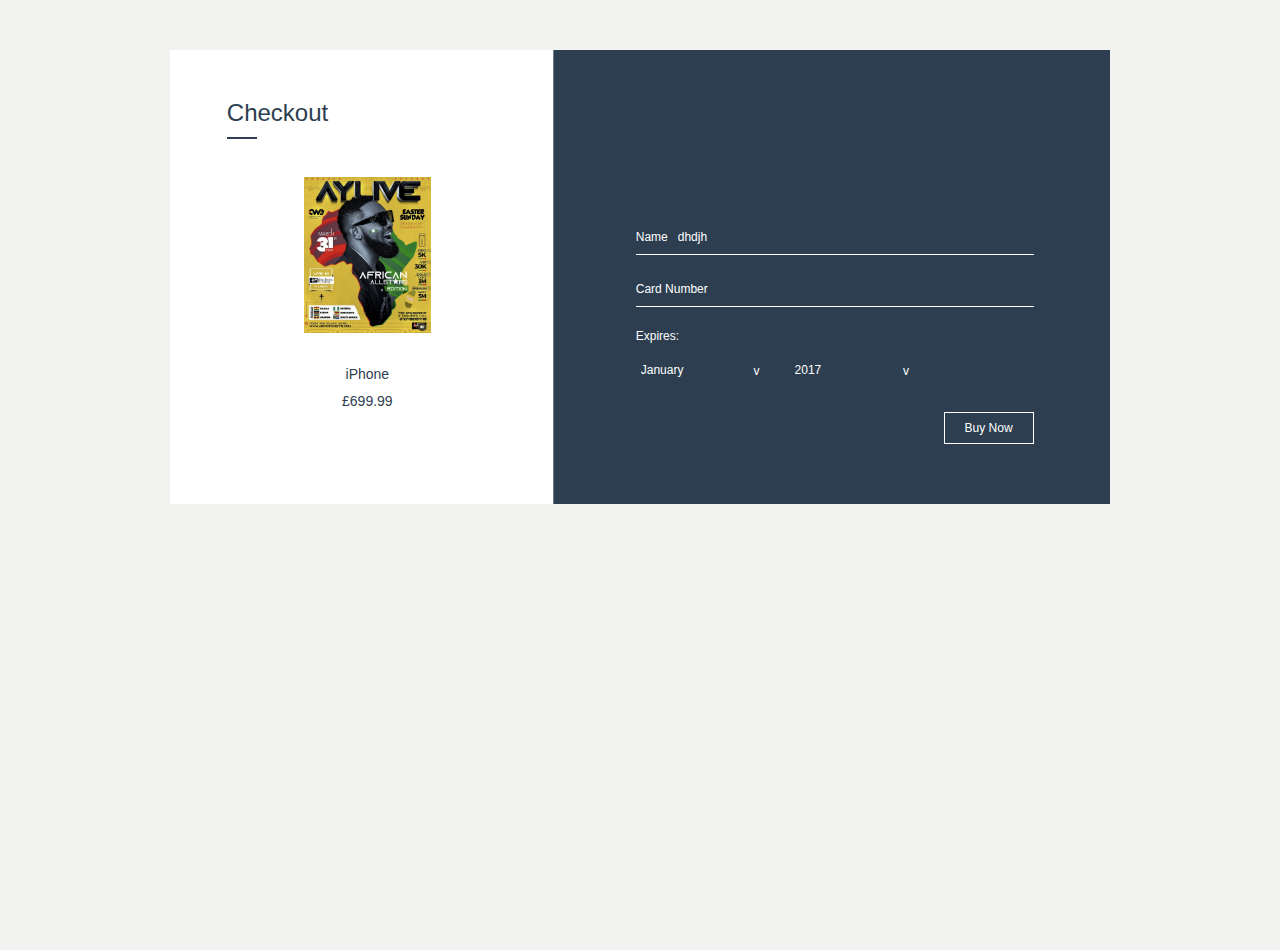
<file: l.html>
<!DOCTYPE html>
<html lang="en">
<head>
    <meta charset="UTF-8">
    <meta name="viewport" content="width=device-width, initial-scale=1.0">
    <title>Document</title>
    <style>
        html, body{
  width: 100%;
  height: 100%;
  margin: 0;
  padding: 0;
  font-family: 'Open Sans', sans-serif;
  color: #231F20;
  background-color: #F2F2F1;
}

a{
  text-decoration: none;
}

p, li, a{
  font-size: 14px;
  line-height: 160%;
}

input, select{
  -webkit-appearance: none;
  -moz-appearance: none;
  appearance: none;
  outline: none;
}

select::-ms-expand { /* for IE 11 */
    display: none;
}

h1, h2, h3, h4, h5, h6{
  font-weight: 200;
  position: relative;
  margin-bottom: 40px;
}

/* GRID */

.twelve { width: 100%; }
.eleven { width: 91.53%; }
.ten { width: 83.06%; }
.nine { width: 74.6%; }
.eight { width: 66.13%; }
.seven { width: 57.66%; }
.six { width: 49.2%; }
.five { width: 40.73%; }
.four { width: 32.26%; }
.three { width: 23.8%; }
.two { width: 15.33%; }
.one { width: 6.866%; }

/* COLUMNS */

.col {
	display: block;
	float:left;
	margin: 1% 0 1% 1.6%;
}

.col:first-of-type {
  margin-left: 0;
}

.container{
  width: 100%;
  max-width: 940px;
  margin: 0 auto;
  position: relative;
}

/* CLEARFIX */

.cf:before,
.cf:after {
    content: " ";
    display: table;
}

.cf:after {
    clear: both;
}

.cf {
    *zoom: 1;
}

/* FORM */

.form-wrapper{
  margin: 50px auto;
  padding: 20px 10px;
  background: linear-gradient(to right, #fff 40.73%, #2c3e50 40.83%);
  position: relative;
  overflow: hidden;
  color: #2c3e50;
}

.form-wrapper h2:after{
  content: "";
  position: absolute;
  left: 0;
  bottom: -12px;
  width: 30px;
  height: 2px;
  background-color: #2c3e50;
}

.five img{
  width: 45%;
  height: auto;
  margin: 50px auto 30px auto;
  display: block;
}

.five .item, .five .price{
  text-align: center;
  margin: 5px auto;
}

form, .title{
  width: 75%;
  margin: 0 auto;
}

form{
  margin-top: 20%;
}

input{
  border: none;
  border-bottom: 1px solid #fff;
  background-color: transparent;
  padding: 10px 0px;
  display: block;
  margin: 15px auto;
  width: 100%;
  -webkit-box-sizing: border-box;
  -moz-box-sizing: border-box;
  box-sizing: border-box;
  color: #fff;
  font-size: 14px;
  font-family: 'Open Sans', sans-serif;
}

.edate{
  margin-top: 20px;
}

.edate p{
  color: #fff;
  font-size: 12px;
}

select{
  background: transparent;
  border: none;
  font-size: 12px;
  font-family: 'Open Sans', sans-serif;
  padding: 5px;
  width: 30%;
  color: #fff;
  background-color: #2c3e50;
  outline: none;
}

.select-wrapper{
  position: relative;
  display: inline;
  margin-right: 30px;
}

.select-wrapper:before{
  content: 'v';
  font-family: 'Open Sans', sans-serif;
  color: #fff;
  display: inline-block;
  position: absolute;
  right: 0px;
  top: 4px;
  pointer-events: none;
  font-size: 12px;
}

option{
  background: #fff;
  color: #2c3e50;
}

::-webkit-input-placeholder{
  color: #fff;
  font-size: 12px;
}
::-moz-placeholder{
  color: #fff;
  font-size: 12px;
}
:-ms-input-placeholder{
  color: #fff;
  font-size: 12px;
}
:-moz-placeholder{
  color: #fff;
  font-size: 12px;
}

.submit-wrapper{
  text-align: right;
}

input.submit{
  border: 1px solid #fff;
  color: #fff;
  display: inline-block;
  width: auto;
  cursor: pointer;
  padding: 8px 20px;
  margin: 30px 0;
  font-size: 12px;
  -webkit-transition: all 0.5s ease-in-out;
  -o-transition: all 0.5s ease-in-out;
  transition: all 0.5s ease-in-out;
}

input.submit:hover{
  background-color: #fff;
  color: #2c3e50;
}

    </style>
</head>
<body>
    <div class="container">
        <div class="form-wrapper cf">
          <div class="five col">
            <div class="title">
              <h2>Checkout</h2>
              <img src="ass/35B4BB3A-E85E-4CF6-B53C-1BA32675225F-768x945.jpeg" alt="iPhone">
              <p class="item">iPhone</p>
              <p class="price">£699.99</p>
            </div>
          </div>
          <div class="seven col">
            <form class="form">
                <label for="">Name</label>
              <input type="text" name="name" id="name" placeholder="Name   dhdjh">
              <input type="text" name="card" id="card" placeholder="Card Number">
              <div class="edate">
                <p>Expires:</p>
                <div class="select-wrapper">
                  <select>
                    <option value="january">January</option>
                    <option value="febuary">Febuary</option>
                    <option value="march">March</option>
                    <option value="april">April</option>
                    <option value="may">May</option>
                    <option value="june">June</option>
                    <option value="july">July</option>
                    <option value="august">August</option>
                    <option value="september">September</option>
                    <option value="october">October</option>
                    <option value="november">November</option>
                    <option value="december">December</option>
                  </select>
                </div>
                <div class="select-wrapper">
                  <select>
                    <option value="2017">2017</option>
                    <option value="2018">2018</option>
                    <option value="2019">2019</option>
                    <option value="2020">2020</option>
                  </select>
                </div>
              </div>
              <div class="submit-wrapper">
                <input class="submit" type="submit" value="Buy Now">
              </div>
            </form>
          </div>
        </div>
      </div>
</body>
</html>
</file>
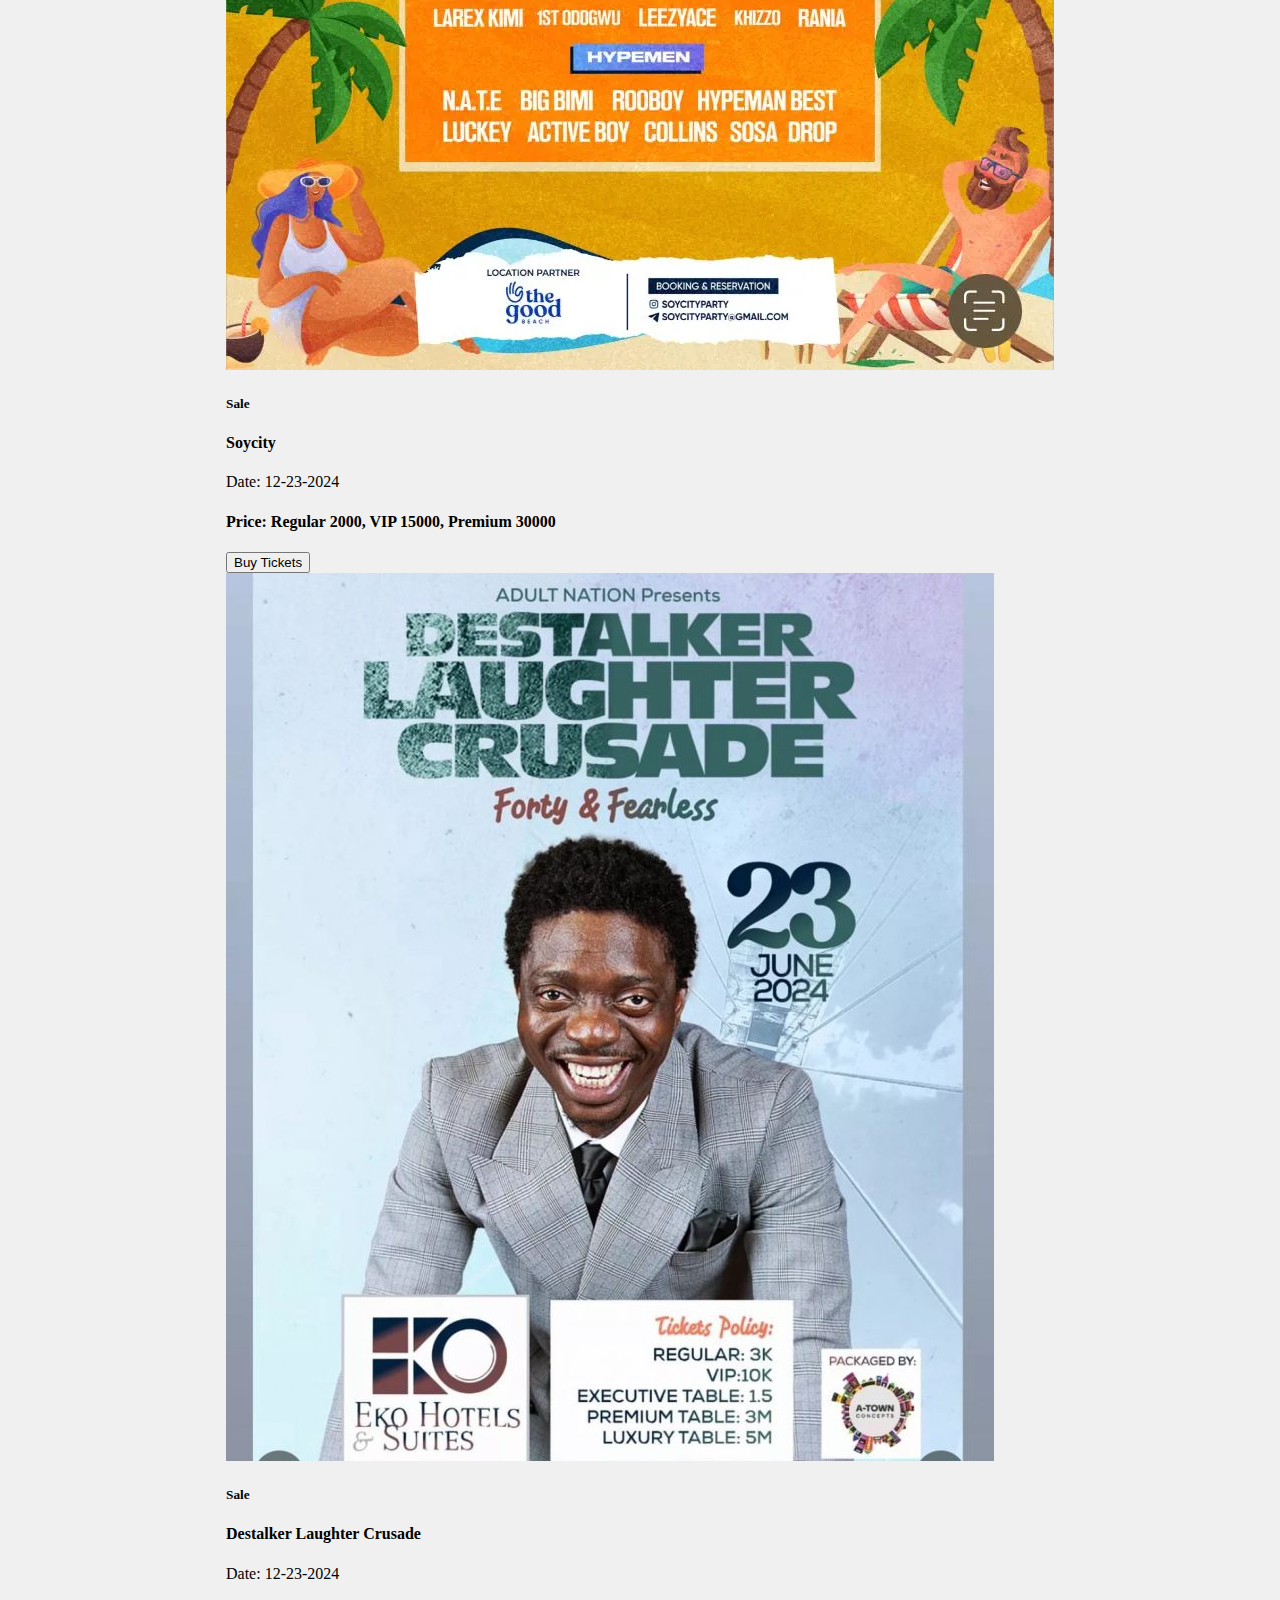
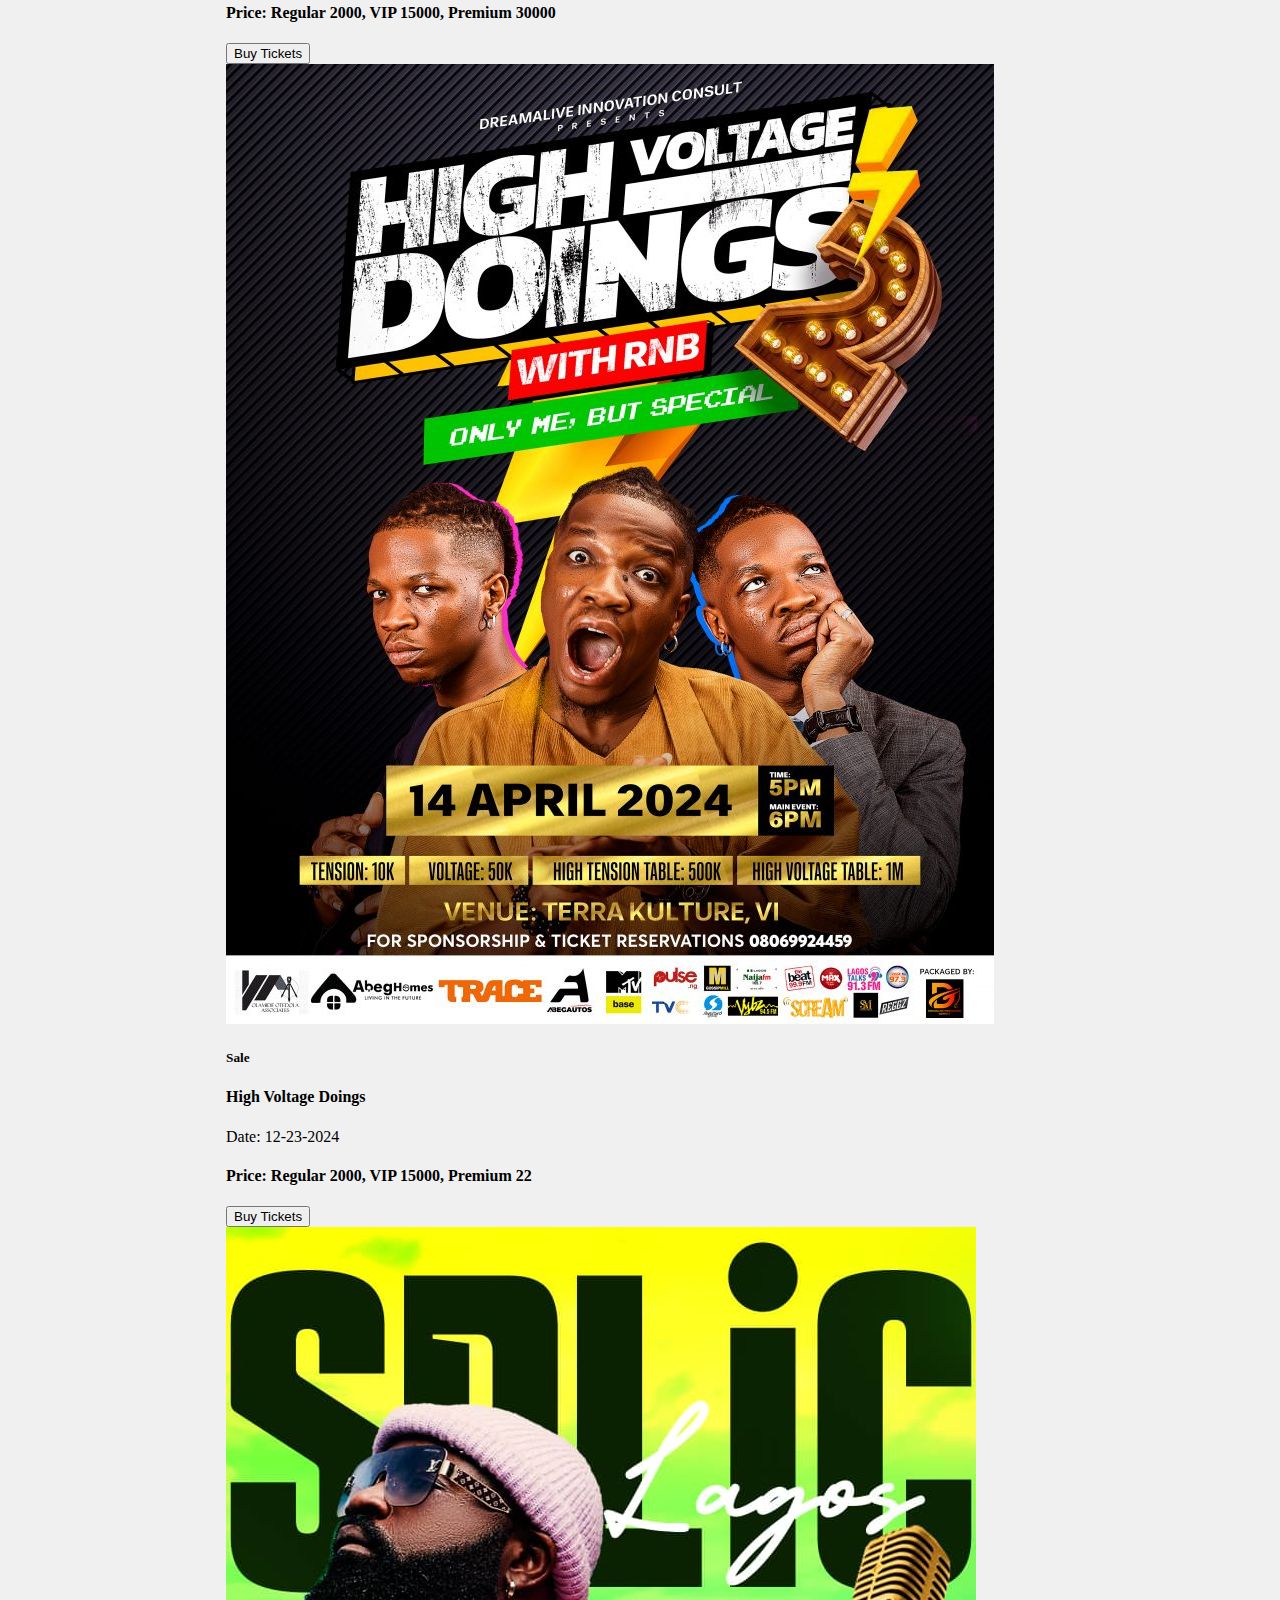
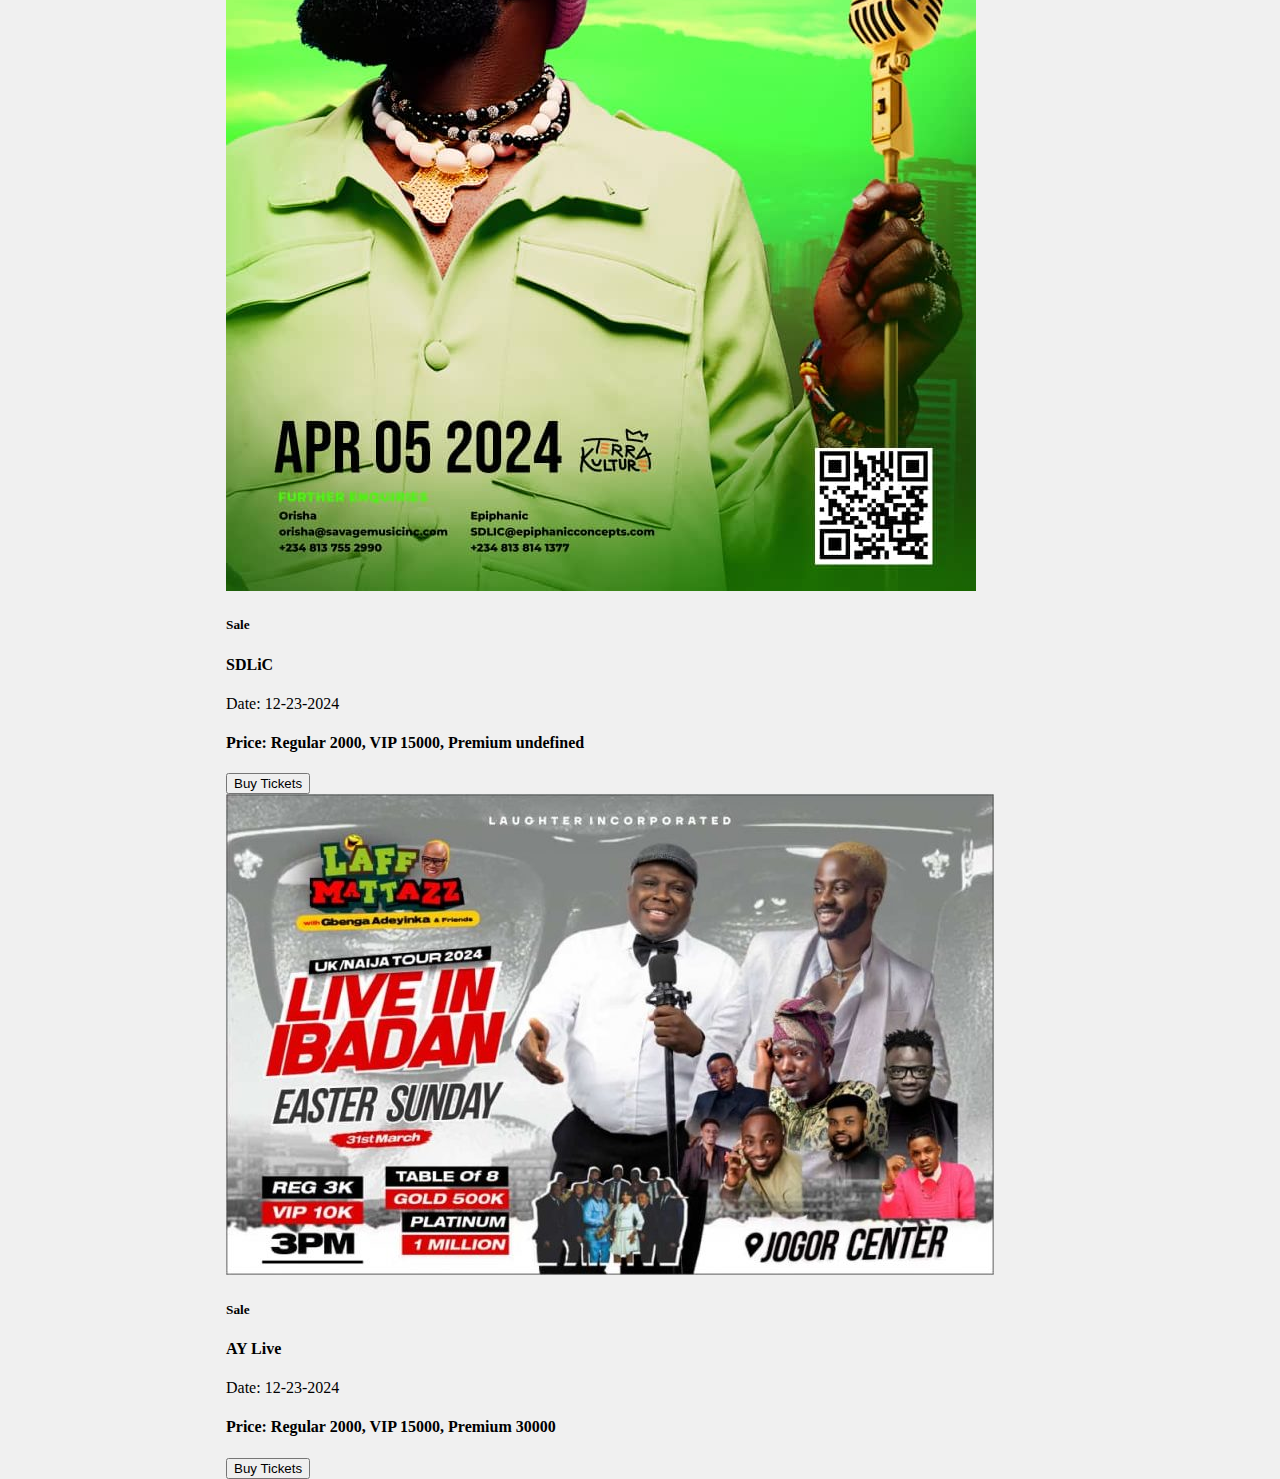
<file: tic.html>
<!-- <!DOCTYPE html>
<html lang="en">
<head>
    <meta charset="UTF-8">
    <meta name="viewport" content="width=device-width, initial-scale=1.0">
    <title>Ticket Checkout Form</title>
    <style>
        body {
            margin: 0;
            padding: 0;
            height: 100vh;
            display: flex;
            justify-content: center;
            align-items: center;
            background-color: #f0f0f0;
        }

        #ticketCheckoutForm {
            position: absolute;
            top: 50%;
            left: 50%;
            transform: translate(-50%, -50%);
            width: 400px;
            background-color: #fff;
            padding: 20px;
            border-radius: 8px;
            box-shadow: 0 0 10px rgba(0, 0, 0, 0.1);
            overflow: auto; /* Enable overflow */
            max-height: 80vh; /* Set max height to allow scrolling */
        }

        #ticketCheckoutForm h2 {
            margin-top: 0;
            margin-bottom: 20px;
            text-align: center;
        }

        #checkoutForm label {
            display: block;
            margin-bottom: 10px;
        }

        #checkoutForm input[type="text"],
        #checkoutForm input[type="number"],
        #checkoutForm select {
            width: calc(100% - 12px);
            padding: 8px;
            margin-bottom: 15px;
            border: 1px solid #ccc;
            border-radius: 4px;
        }

        #checkoutForm button {
            width: 100%;
            padding: 10px;
            background-color: #007bff;
            color: #fff;
            border: none;
            border-radius: 4px;
            cursor: pointer;
        }

        #checkoutForm button:hover {
            background-color: #0056b3;
        }

        #totalPrice {
            margin-top: 20px;
            text-align: center;
            font-weight: bold;
        }
    </style>
</head>
<body>

<div id="ticketCheckoutForm">
    <h2>Ticket Checkout</h2>
    <form id="checkoutForm">
        <label for="name">Event:</label>
        <input type="text" id="name" name="name" readonly>
        <label for="date">Date:</label>
        <input type="text" id="date" name="date" readonly>
        <label for="ticketType">Ticket Type:</label>
        <select id="ticketType" name="ticketType">
            <option value="regular">Regular</option>
            <option value="vip">VIP</option>
            <option value="premium">Premium</option>
        </select>
        <label for="quantity">Quantity:</label>
        <input type="number" id="quantity" name="quantity" min="1" value="1">
        <button type="button" onclick="calculateTotal()">Proceed To Checkout</button>
    </form>
    <div id="totalPrice"></div>
</div>

</body>
</html> -->



<!DOCTYPE html>
<html lang="en">
<head>
    <meta charset="UTF-8">
    <meta name="viewport" content="width=device-width, initial-scale=1.0">
    <title>Ticket Checkout Form</title>
    <style>
        body {
            margin: 0;
            padding: 0;
            height: 100vh;
            display: flex;
            justify-content: center;
            align-items: center;
            background-color: #f0f0f0;
        }

        #ticketCheckoutForm {
            display: none;
            position: absolute;
            top: 50%;
            left: 50%;
            transform: translate(-50%, -50%);
            width: 400px;
            background-color: #fff;
            padding: 20px;
            border-radius: 8px;
            box-shadow: 0 0 10px rgba(0, 0, 0, 0.1);
            /* overflow: auto; Enable overflow */
            max-height: 80vh; /* Set max height to allow scrolling */
        }

        #ticketCheckoutForm h2 {
            margin-top: 0;
            margin-bottom: 20px;
            text-align: center;
        }

        #checkoutForm label {
            display: block;
            margin-bottom: 10px;
        }

        #checkoutForm input[type="text"],
        #checkoutForm input[type="number"],
        #checkoutForm select {
            width: calc(100% - 12px);
            padding: 8px;
            margin-bottom: 15px;
            border: 1px solid #ccc;
            border-radius: 4px;
        }

        #checkoutForm button {
            width: 100%;
            padding: 10px;
            background-color: #007bff;
            color: #fff;
            border: none;
            border-radius: 4px;
            cursor: pointer;
        }

        #checkoutForm button:hover {
            background-color: #0056b3;
        }

        #totalPrice {
            margin-top: 20px;
            text-align: center;
            font-weight: bold;
        }
    </style>
</head>
<body>

<div id="eventList">
    <!-- Your event listing content here -->
</div>

<script>
    document.addEventListener('DOMContentLoaded', function() {
    const eventList = document.getElementById('eventList');
    const events = [ 
        {
            name : 'Fire and Sand',
            date : '12-23-2024',
            image : 'ass/c1kpcehqivz3scqmkzuo.webp',
            price: {
                regular: 2000,
                vip: 15000,
                premium: 30000
            }
        },
        {
            name : 'Yhemo Lee',
            date : '12-23-2024',
            image : 'ass/jr3ilqkz1ufildgmtukx.webp',
            price: {
                regular: 2000,
                vip: 15000,
                premium: 30000
            }
        },
        {
            name : 'Abarie.com',
            date : '12-23-2024',
            image : 'ass/2272dab8-fea5-4547-b1b6-407f0fb32f41.jpeg',
            price: {
                regular: 2000,
                vip: 15000,
                premium: 30000
            }
        },
        {
            name : 'Soycity',
            date : '12-23-2024',
            image : 'ass/mlgfp86j5jmghhkxexkz.jpg.webp',
            price: {
                regular: 2000,
                vip: 15000,
                premium: 30000
            }
        },
        {
            name : 'Destalker Laughter Crusade',
            date : '12-23-2024',
            image : 'ass/IMG_2233-768x888.jpeg',
            price: {
                regular: 2000,
                vip: 15000,
                premium: 30000
            }
        },
        {
            name : 'High Voltage Doings',
            date : '12-23-2024',
            image : 'ass/IMG_0633-768x960.jpeg',
            price: {
                regular: 2000,
                vip: 15000,
                premium: 22,
            }
        },{
            name : 'SDLiC',
            date : '12-23-2024',
            image : 'ass/D9EEBD20-C08A-49B0-A40F-A565DFDA380E.jpeg',
            price: {
                regular: 2000,
                vip: 15000,
            }
        },
        {
            name : 'AY Live',
            date : '12-23-2024',
            image : 'ass/d83e177c-be90-49e5-8e93-a65630bbcb99-768x481.jpeg',
            price: {
                regular: 2000,
                vip: 15000,
                premium: 30000
            }
        }
     ];

    function displayEvents() {
        eventList.innerHTML = '';
        events.forEach(event => {
            const eventElement = document.createElement('div');
            eventElement.classList.add('row');
            eventElement.innerHTML = `
                <img src="${event.image}" alt="${event.name}">
                <div class="product-text">
                    <h5>Sale</h5>
                </div>
                <div class="price">
                    <h4>${event.name}</h4> 
                    <p>Date: ${event.date}</p>
                    <h4>Price: Regular ${event.price.regular}, VIP ${event.price.vip}, Premium ${event.price.premium}</h4>
                </div>
                <button class="orderBtn" onclick="buyTickets('${event.name}', '${event.date}')">Buy Tickets</button>
            `;
            eventList.appendChild(eventElement);
        });
    }

    displayEvents();
});

    // Show ticket checkout form for the selected event
    function buyTickets(name, date) {
        const eventNameField = document.getElementById('name');
        const eventDateField = document.getElementById('date');

        eventNameField.value = name;
        eventDateField.value = date;

        document.getElementById('ticketCheckoutForm').style.display = 'block';
    }
</script>

<div id="ticketCheckoutForm">
    <h2>Ticket Checkout</h2>
    <form id="checkoutForm">
        <label for="name">Event:</label>
        <input type="text" id="name" name="name" readonly>
        <label for="date">Date:</label>
        <input type="text" id="date" name="date" readonly>
        <label for="ticketType">Ticket Type:</label>
        <select id="ticketType" name="ticketType">
            <option value="regular">Regular</option>
            <option value="vip">VIP</option>
            <option value="premium">Premium</option>
        </select>
        <label for="quantity">Quantity:</label>
        <input type="number" id="quantity" name="quantity" min="1" value="1">
        <button type="button" onclick="calculateTotal()">Proceed To Checkout</button>
    </form>
    <div id="totalPrice"></div>
</div>

</body>
</html>
</file>
